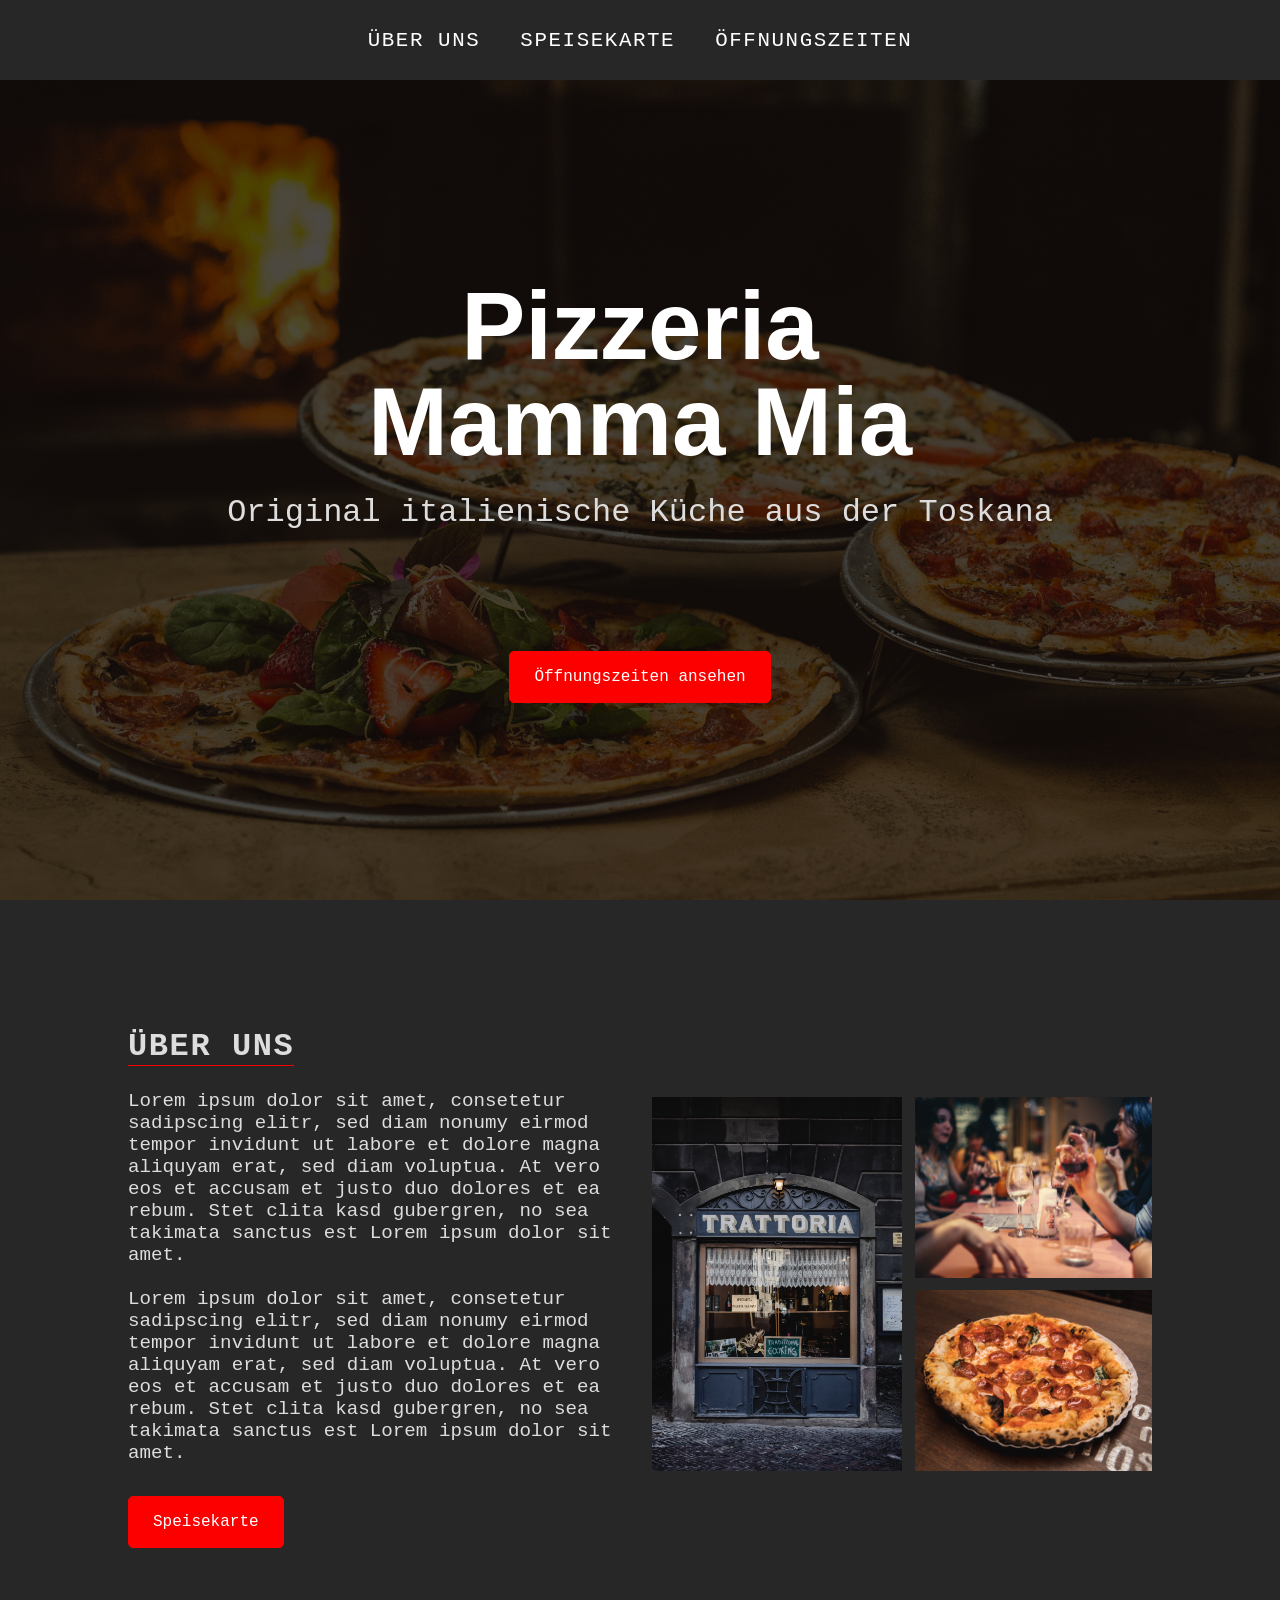
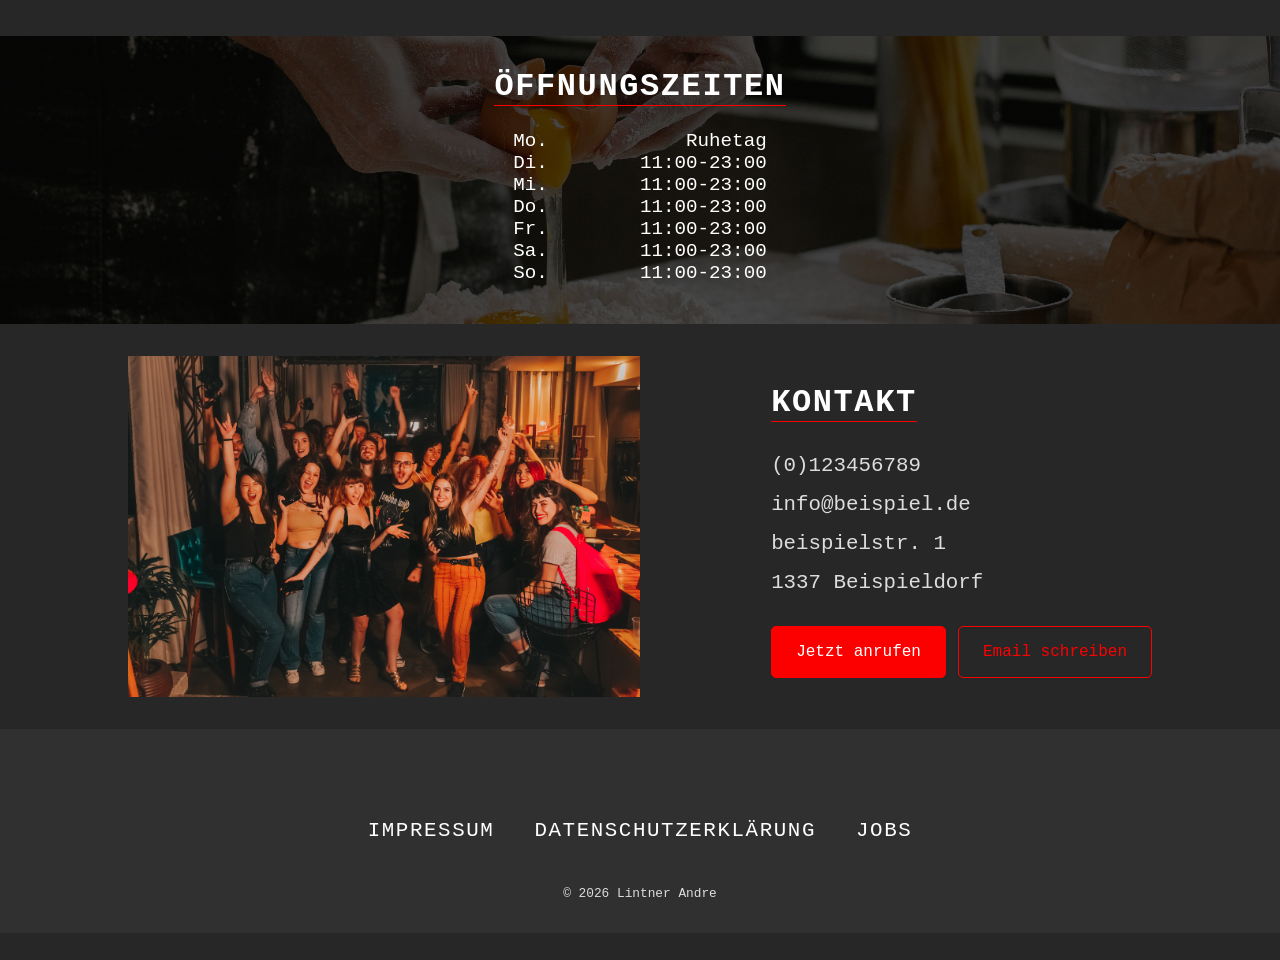
<file: index.html>
<!doctype html>
<html lang="de">
  <head>
    <meta charset="UTF-8" />
    <meta name="viewport" content="width=device-width, initial-scale=1.0" />
    <title>Pizzeria Webseite</title>
    <link rel="stylesheet" href="styles.css" />
  </head>
  <body>
    <nav class="navbar">
      <a href="#about" class="nav-item">Über uns</a>
      <a href="#menu" class="nav-item">Speise<wbr />karte</a>
      <a href="#info" class="nav-item">Öffnungs<wbr />zeiten</a>
    </nav>
    <section class="hero">
      <h1 class="hero-title">
        Pizzeria <br />
        Mamma Mia
      </h1>
      <p class="hero-subtitle">Original italienische Küche aus der Toskana</p>
      <a class="hero-button button" href="#info">Öffnungszeiten ansehen</a>
    </section>
    <section id="about" class="about container">
      <div class="text">
        <h2 class="container-title">Über uns</h2>

        <p>
          Lorem ipsum dolor sit amet, consetetur sadipscing elitr, sed diam
          nonumy eirmod tempor invidunt ut labore et dolore magna aliquyam erat,
          sed diam voluptua. At vero eos et accusam et justo duo dolores et ea
          rebum. Stet clita kasd gubergren, no sea takimata sanctus est Lorem
          ipsum dolor sit amet.
        </p>
        <br />
        <p>
          Lorem ipsum dolor sit amet, consetetur sadipscing elitr, sed diam
          nonumy eirmod tempor invidunt ut labore et dolore magna aliquyam erat,
          sed diam voluptua. At vero eos et accusam et justo duo dolores et ea
          rebum. Stet clita kasd gubergren, no sea takimata sanctus est Lorem
          ipsum dolor sit amet.
        </p>
        <a href="#menu" class="about-button button">Speisekarte</a>
      </div>
      <div class="about-images">
        <img
          src="about-1.jpg"
          alt="aussen anicht"
          class="about-image about-image-large"
        />
        <div class="about-images-small">
          <img src="about-2.jpg" alt="gäste" class="about-image" />
          <img src="about-3.jpg" alt="speise" class="about-image" />
        </div>
      </div>
    </section>
    <section id="info" class="info">
      <h2 class="container-title info-title">öffnungszeiten</h2>
      <div class="week">
        <p class="day">Mo.</p>
        <p class="time">Ruhetag</p>
        <p class="day">Di.</p>
        <p class="time">11:00-23:00</p>
        <p class="day">Mi.</p>
        <p class="time">11:00-23:00</p>
        <p class="day">Do.</p>
        <p class="time">11:00-23:00</p>
        <p class="day">Fr.</p>
        <p class="time">11:00-23:00</p>
        <p class="day">Sa.</p>
        <p class="time">11:00-23:00</p>
        <p class="day">So.</p>
        <p class="time">11:00-23:00</p>
      </div>
    </section>
    <section class="kontakt container">
      <div class="kontakt-daten">
        <img
          src="contact.jpg"
          alt="Geb. Feier in unserem Lokal"
          class="kontakt-image"
        />

        <div class="kontakt-data">
          <h2 class="container-title">kontakt</h2>
          <p class="kontakt-info">(0)123456789</p>
          <p class="kontakt-info">info@beispiel.de</p>
          <p class="kontakt-info">beispielstr. 1</p>
          <p class="kontakt-info">1337 Beispieldorf</p>
          <div class="kontakt-button">
            <a href="" class="button">Jetzt anrufen</a>
            <a href="" class="reverse-button">Email schreiben</a>
          </div>
        </div>
      </div>
    </section>
    <footer class="footer">
      <div class="footer-link">
        <a href="" class="footer-item">Impressum</a
        ><a href="" class="footer-item">datenschutzerklärung</a
        ><a href="" class="footer-item">Jobs</a>
      </div>
      <p class="copyright">&copy; 2026 Lintner Andre</p>
    </footer>
  </body>
</html>
</file>
<file: styles.css>
* {
  margin: 0;
  padding: 0;
}

body {
  font-family: monospace;
  background-color: #272727;
  color: #fff;

  --primary-color: #fc0000;
  --text-color: #ddd;
}

.navbar,
.footer-link {
  display: flex;
  justify-content: center;
  align-items: center;
  gap: 1rem;
  height: 5rem;
  text-align: center;
  text-transform: uppercase;
}

.nav-item,
.footer-item {
  color: #fff;
  text-decoration: none;
  letter-spacing: 0.1rem;
  font-size: 1rem;
  transition: color 0.2s ease-in-out;
}

.nav-item:hover,
.footer-item:hover {
  color: var(--primary-color);
}

.hero {
  background:
    linear-gradient(0deg, rgba(0, 0, 0, 0.7), rgba(0, 0, 0, 0.7)), url(hero.jpg);
  background-size: cover;
  background-position: center;
  background-repeat: no-repeat;
  height: calc(100vh - 5rem);
  display: flex;
  flex-direction: column;
  justify-content: center;
  align-items: center;
  text-align: center;
}

.hero-title {
  margin: 0 0 1rem 0;
  font-size: 3rem;
  line-height: 3rem;
  font-family: Impact, Haettenschweiler, "Arial Narrow Bold", sans-serif;
}

.hero-subtitle {
  color: var(--text-color);
}

.hero-button {
  margin-top: 3.5rem;
}

.button,
.reverse-button {
  width: fit-content;
  display: inline-block;
  background-color: var(--primary-color);
  color: #fff;
  padding: 1rem 2rem;
  border: 1px solid var(--primary-color);
  border-radius: 5px;
  text-decoration: none;
  transition: all 0.2s ease-in-out;
}

.reverse-button {
  background-color: transparent;
  color: var(--primary-color);
}

.button:hover {
  background-color: transparent;
  color: var(--primary-color);
}

.reverse-button:hover {
  background-color: var(--primary-color);
  color: #fff;
}

.container-title {
  width: fit-content;
  border-bottom: 1px solid var(--primary-color);
  margin: 2rem 0 1.5rem 0;
  font-size: 2rem;
  letter-spacing: 0.1rem;
  text-transform: uppercase;
}

.about {
  display: grid;
  gap: 1.5rem;
}

.text {
  margin-bottom: 1.5rem;
  font-size: 0.8rem;
  color: var(--text-color);
}

.about-button {
  margin-top: 2rem;
}

.about-images {
  width: 100%;
  display: flex;
  gap: 0.5rem;
}

.about-image {
  width: 100%;
  height: 100%;
  object-fit: cover;
}

.about-image-large {
  min-width: 50%;
}

.about-images-small {
  display: flex;
  flex-direction: column;
  gap: 0.5rem;
}

.container {
  max-width: 80%;
  margin: 0 auto;
}

.info {
  background:
    linear-gradient(0deg, rgba(0, 0, 0, 0.7), rgba(0, 0, 0, 0.7)), url(info.jpg);
  background-size: cover;
  background-position: center;
  background-repeat: no-repeat;
  height: 40%;
  max-width: 100%;
  display: flex;
  flex-direction: column;
  justify-content: center;
  align-items: center;
  text-align: center;
  margin-top: 4rem;
}

.info-title {
  border-width: 60%;
  text-align: center;
}

.week {
  display: grid;
  grid-template-columns: 1fr 1fr;
  margin-bottom: 2.5rem;
  font-size: 1.5rem;
}

.day {
  display: flex;
  flex-direction: row;
  justify-content: flex-start;
}

.time {
  display: flex;
  flex-direction: row;
  justify-content: flex-end;
}

.kontakt-daten {
  display: flex;
  flex-direction: column;
  gap: 1.5rem;
}

.kontakt .container-title {
  margin-top: 0;
}

.kontakt-info {
  margin-top: 0.5rem;
  color: var(--text-color);
}

.kontakt-image {
  width: 100%;
  margin-top: 2rem;
}

.kontakt-button {
  margin-top: 2rem;
  display: flex;
  flex-direction: column;
  gap: 0.75rem;
}

.footer {
  display: flex;
  flex-direction: column;
  justify-content: center;
  align-items: center;
  gap: 1rem;
  margin-top: 2rem;
  padding: 2rem 1rem;
  font-size: 0.8rem;
  text-align: center;
  background-color: #303030;
}

.footer-link {
  display: flex;
  flex-direction: column;
  justify-content: center;
  align-items: center;
  gap: 1rem;
}

.copyright {
  margin-top: 1rem;
  color: var(--text-color);
}

@media only screen and (min-width: 600px) {
  .hero-title {
    font-size: 3.5rem;
    line-height: 3.5rem;
    margin-bottom: 1.5rem;
  }

  .hero-subtitle {
    font-size: 1.5rem;
    margin-bottom: 1rem;
  }

  .button,
  .reverse-button {
    padding: 0.8rem 1rem;
    font-size: 1rem;
  }

  .navbar,
  .footer-link {
    gap: 2rem;
  }

  .nav-item,
  .footer-item {
    font-size: 1.2rem;
  }

  .container-title {
    font-size: 2.8rem;
  }

  .text {
    font-size: 1.2rem;
  }

  .kontakt .container-title {
    font-size: 2rem;
    margin-top: 2.5rem;
  }

  .kontakt-daten {
    flex-direction: row;
    align-items: center;
    justify-content: space-between;
  }

  .kontakt-info {
    font-size: 1.2rem;
  }

  .kontakt-image {
    width: 60%;
  }

  .footer-link {
    margin-top: 1.8rem;
  }

  .copyright {
    margin-top: 1.5rem;
  }
}

@media only screen and (min-width: 1000px) {
  .hero-title {
    font-size: 6rem;
    line-height: 6rem;
  }

  .hero-subtitle {
    font-size: 2rem;
    margin-bottom: 2rem;
    padding-bottom: 2rem;
  }

  .button,
  .reverse-button {
    padding: 1rem 1.5rem;
    font-size: 1rem;
  }

  .navbar,
  .footer-link {
    gap: 2.5rem;
  }

  .nav-item,
  .footer-item {
    font-size: 1.3rem;
  }

  .container-title {
    font-size: 2rem;
  }

  .text {
    font-size: 1.2rem;
  }

  .about {
    grid-template-columns: 1fr 1fr;
    margin-top: 6rem;
    align-items: center;
  }

  .about-images,
  .about-images-small {
    gap: 0.8rem;
  }

  .info {
    height: 50%;
  }

  .week {
    font-size: 1.2rem;
  }

  .kontakt .container-title {
    margin-bottom: 2rem;
  }

  .kontakt-info {
    margin-top: 1rem;
    font-size: 1.3rem;
  }

  .kontakt-button {
    flex-direction: row;
    font-size: 1rem;
  }

  .kontakt-image {
    width: 50%;
  }

  .copyright {
    margin-top: 0;
  }

  .footer-link {
    flex-direction: row;
  }
}

@media only screen and (min-width: 1400px) {
  .container {
    max-width: 1200px;
  }
}
</file>
